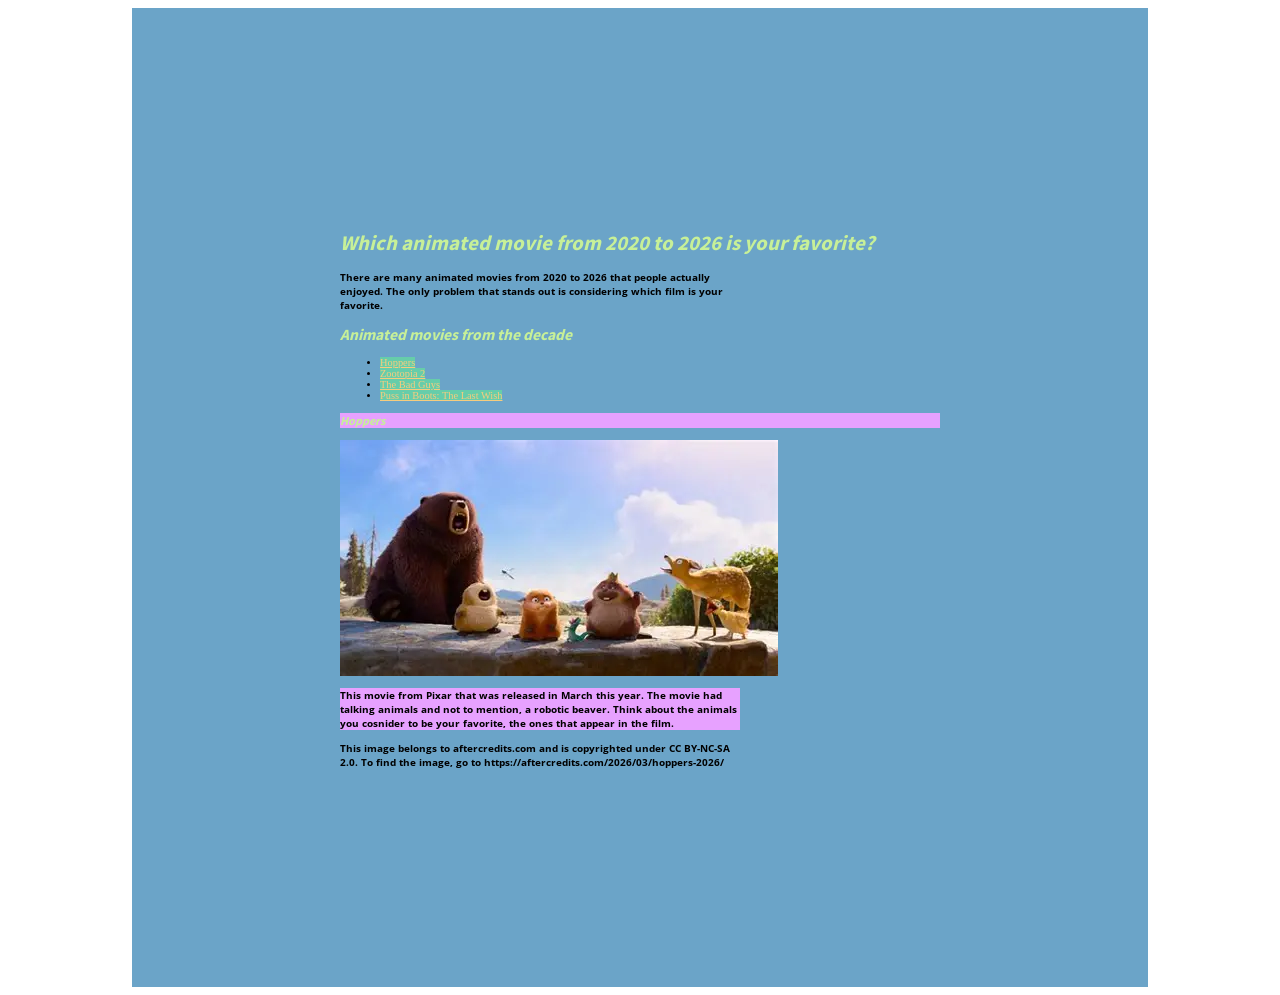
<file: index.html>
<!doctype html>
<html>
<head>
<meta charset="utf-8">
<meta name="author" content="Jeremy Perez">
<meta name="description" content="this is about the popular animated movies you might consider to be your favorite">
<title>Animated movies from 2020 to 2026 that are popular</title>
<link href="rules.css" rel="stylesheet" media="screen">
</head>

<body>
 <div id="m1">
<h1>Which animated movie from 2020 to 2026 is your favorite?</h1>
<p>There are many animated movies from 2020 to 2026 that people actually enjoyed. The only problem that stands out is considering which film is your favorite.</p>

<h2>Animated movies from the decade</h2>
<ul>

<li><a href="index.html">Hoppers</a></li>
<li><a href="zootopia.html">Zootopia 2</a></li>
<li><a href="badguys.html">The Bad Guys</a></li>
<li><a href="pussinboots2.html">Puss in Boots: The Last Wish</a></li>

</ul>
<h3 class="hoppers">Hoppers</h3>
<img src="images/hoppers.webp" alt="Hoppers">

<p class="hoppers">This movie from Pixar that was released in March this year. The movie had talking animals and not to mention, a robotic beaver. Think about the animals you cosnider to be your favorite, the ones that appear in the film.</p>

<p class="reference">This image belongs to aftercredits.com and is copyrighted under CC BY-NC-SA 2.0. To find the image, go to https://aftercredits.com/2026/03/hoppers-2026/</p>






</body>
</html>
</file>
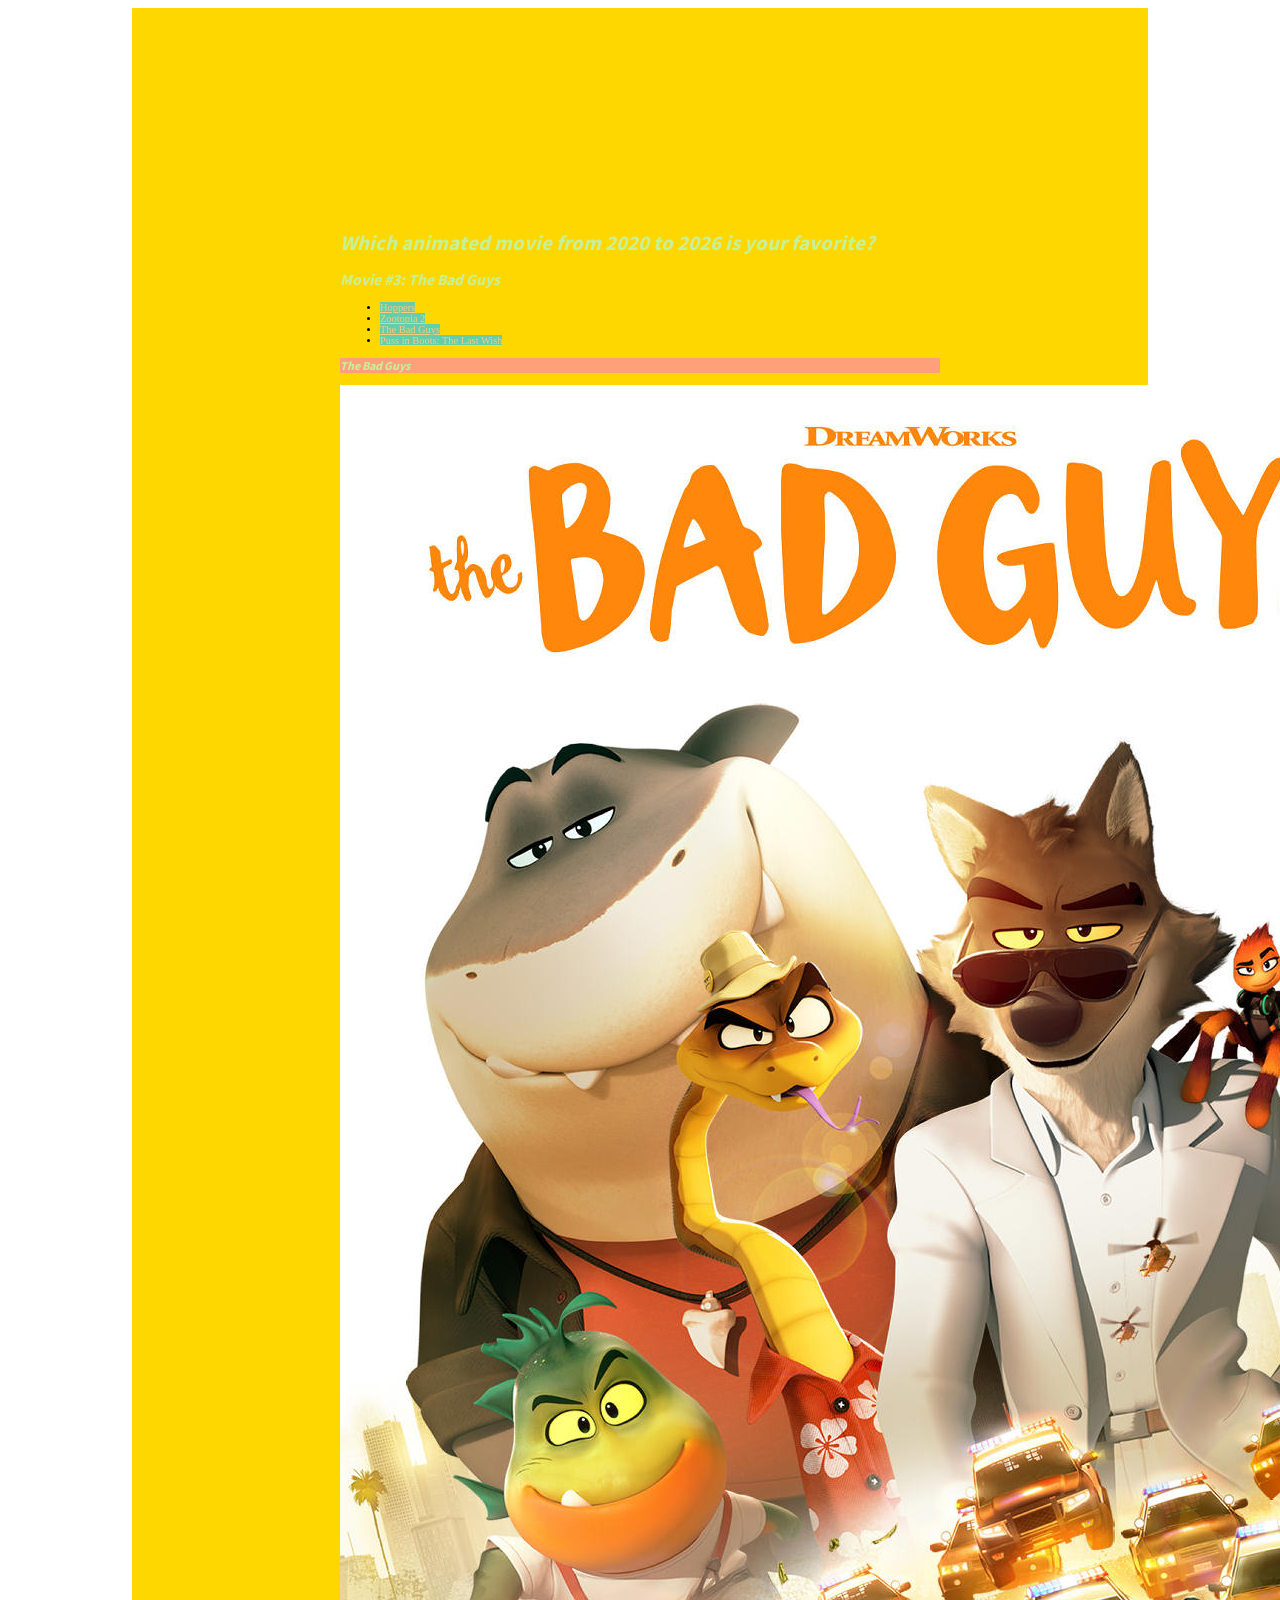
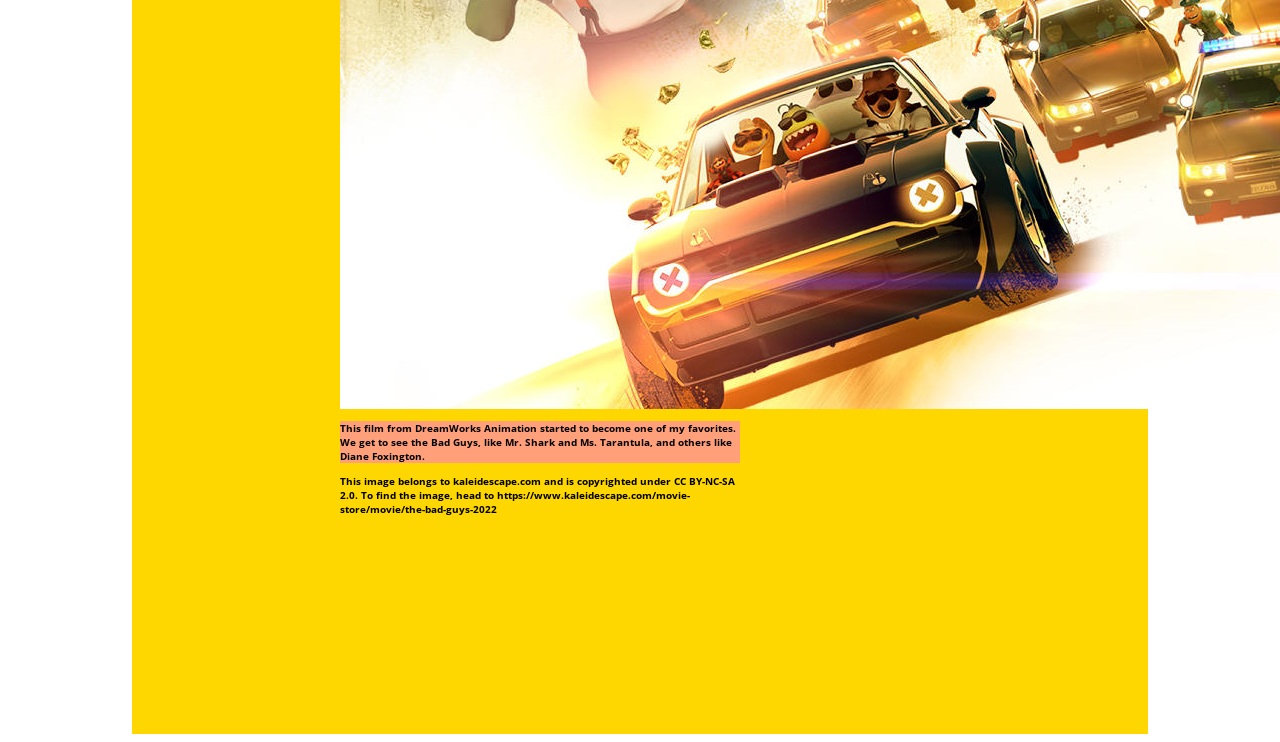
<file: badguys.html>
<!doctype html>
<html>
<head>
<meta charset="utf-8">
<meta name="author" content="Jeremy Perez">
<meta name="description" content="this is about the popular animated movies you might consider to be your favorite">
<title>Animated movies from 2020 to 2026 that are popular</title>
<link href="rules.css" rel="stylesheet" media="screen">
</head>

<body>
 <div  id="m3">
<h1>Which animated movie from 2020 to 2026 is your favorite?</h1>

<body>
    
<h2>Movie #3: The Bad Guys</h2>

<ul>

<li><a href="index.html">Hoppers</a></li>
<li><a href="zootopia.html">Zootopia 2</a></li>
<li><a href="badguys.html">The Bad Guys</a></li>
<li><a href="pussinboots2.html">Puss in Boots: The Last Wish</a></li>

</ul>
<h3 class="badguys">The Bad Guys</h3>
<img src="images/thebadguys.jpeg" alt="The Bad Guys">

<p class="badguys">This film from DreamWorks Animation started to become one of my favorites. We get to see the Bad Guys, like Mr. Shark and Ms. Tarantula, and others like Diane Foxington.</p>

<p class="reference">This image belongs to kaleidescape.com and is copyrighted under CC BY-NC-SA 2.0. To find the image, head to https://www.kaleidescape.com/movie-store/movie/the-bad-guys-2022</p>

</body>
</html>
</file>
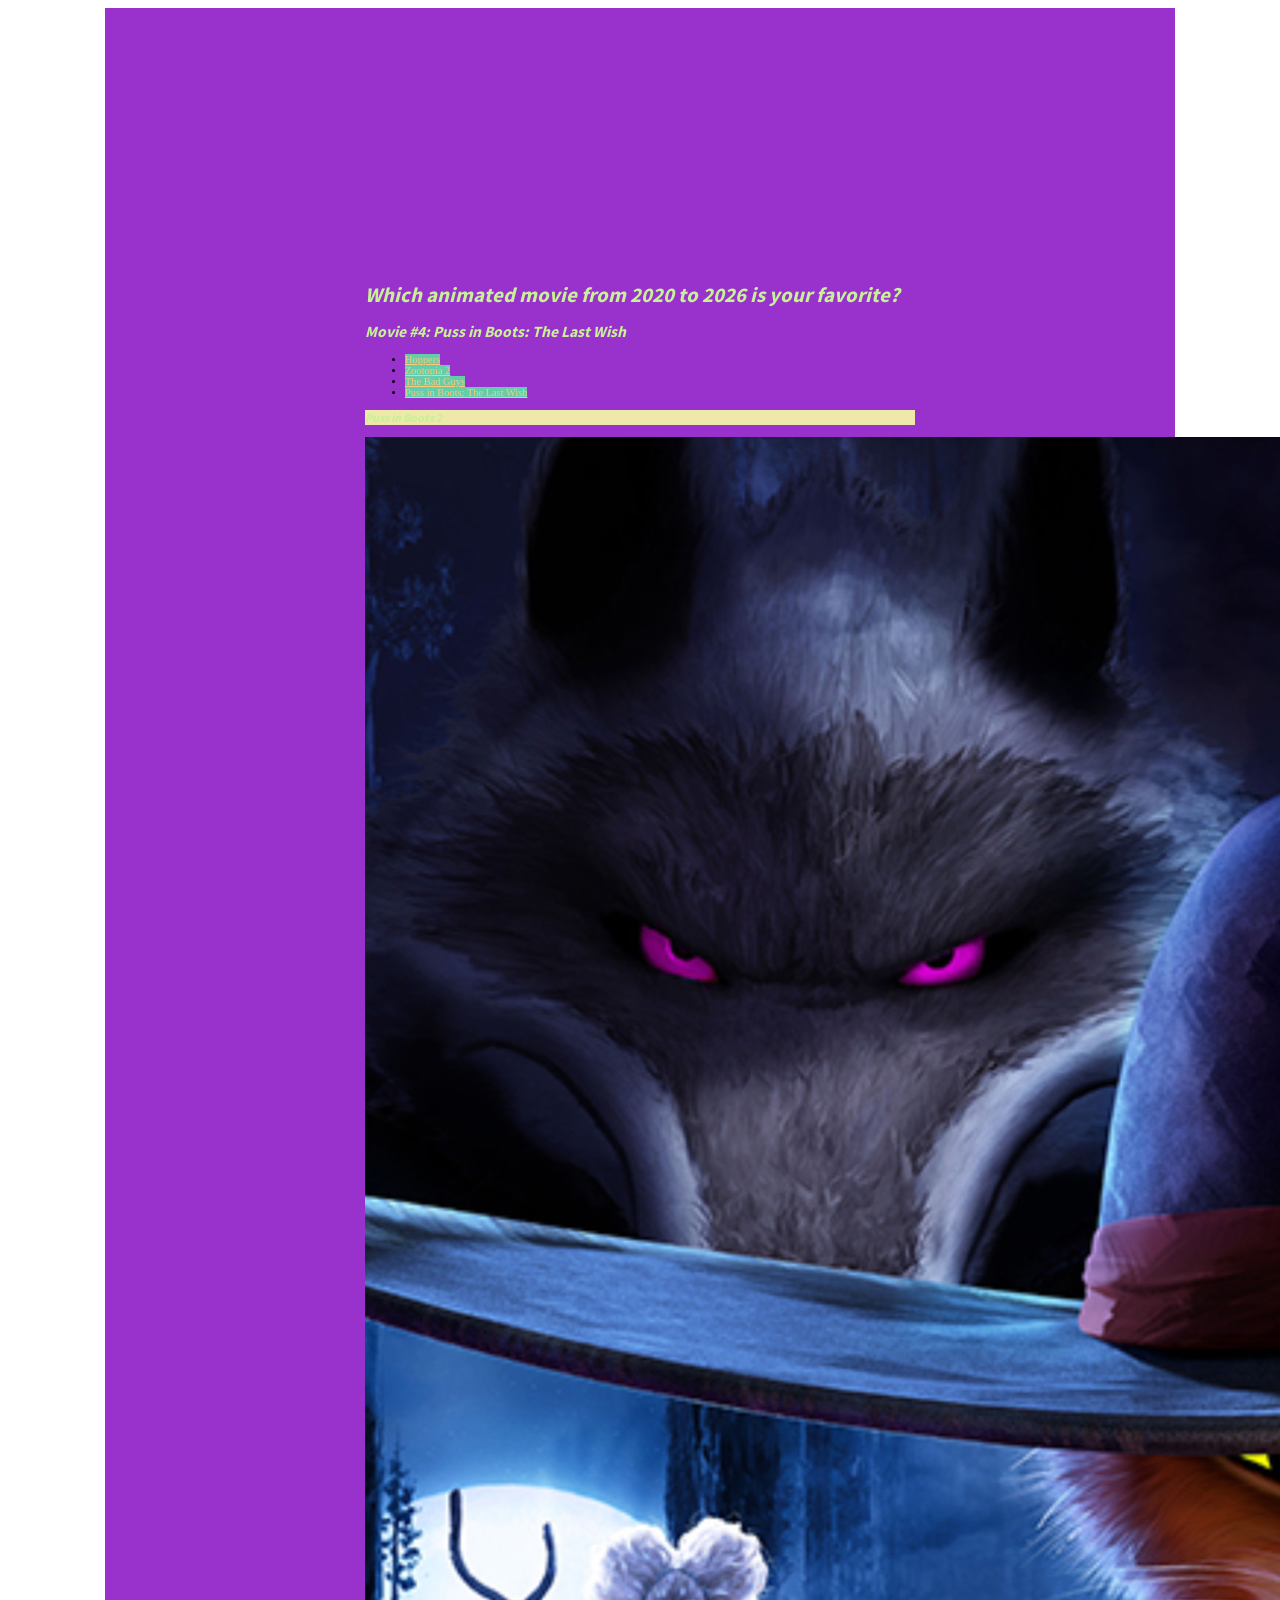
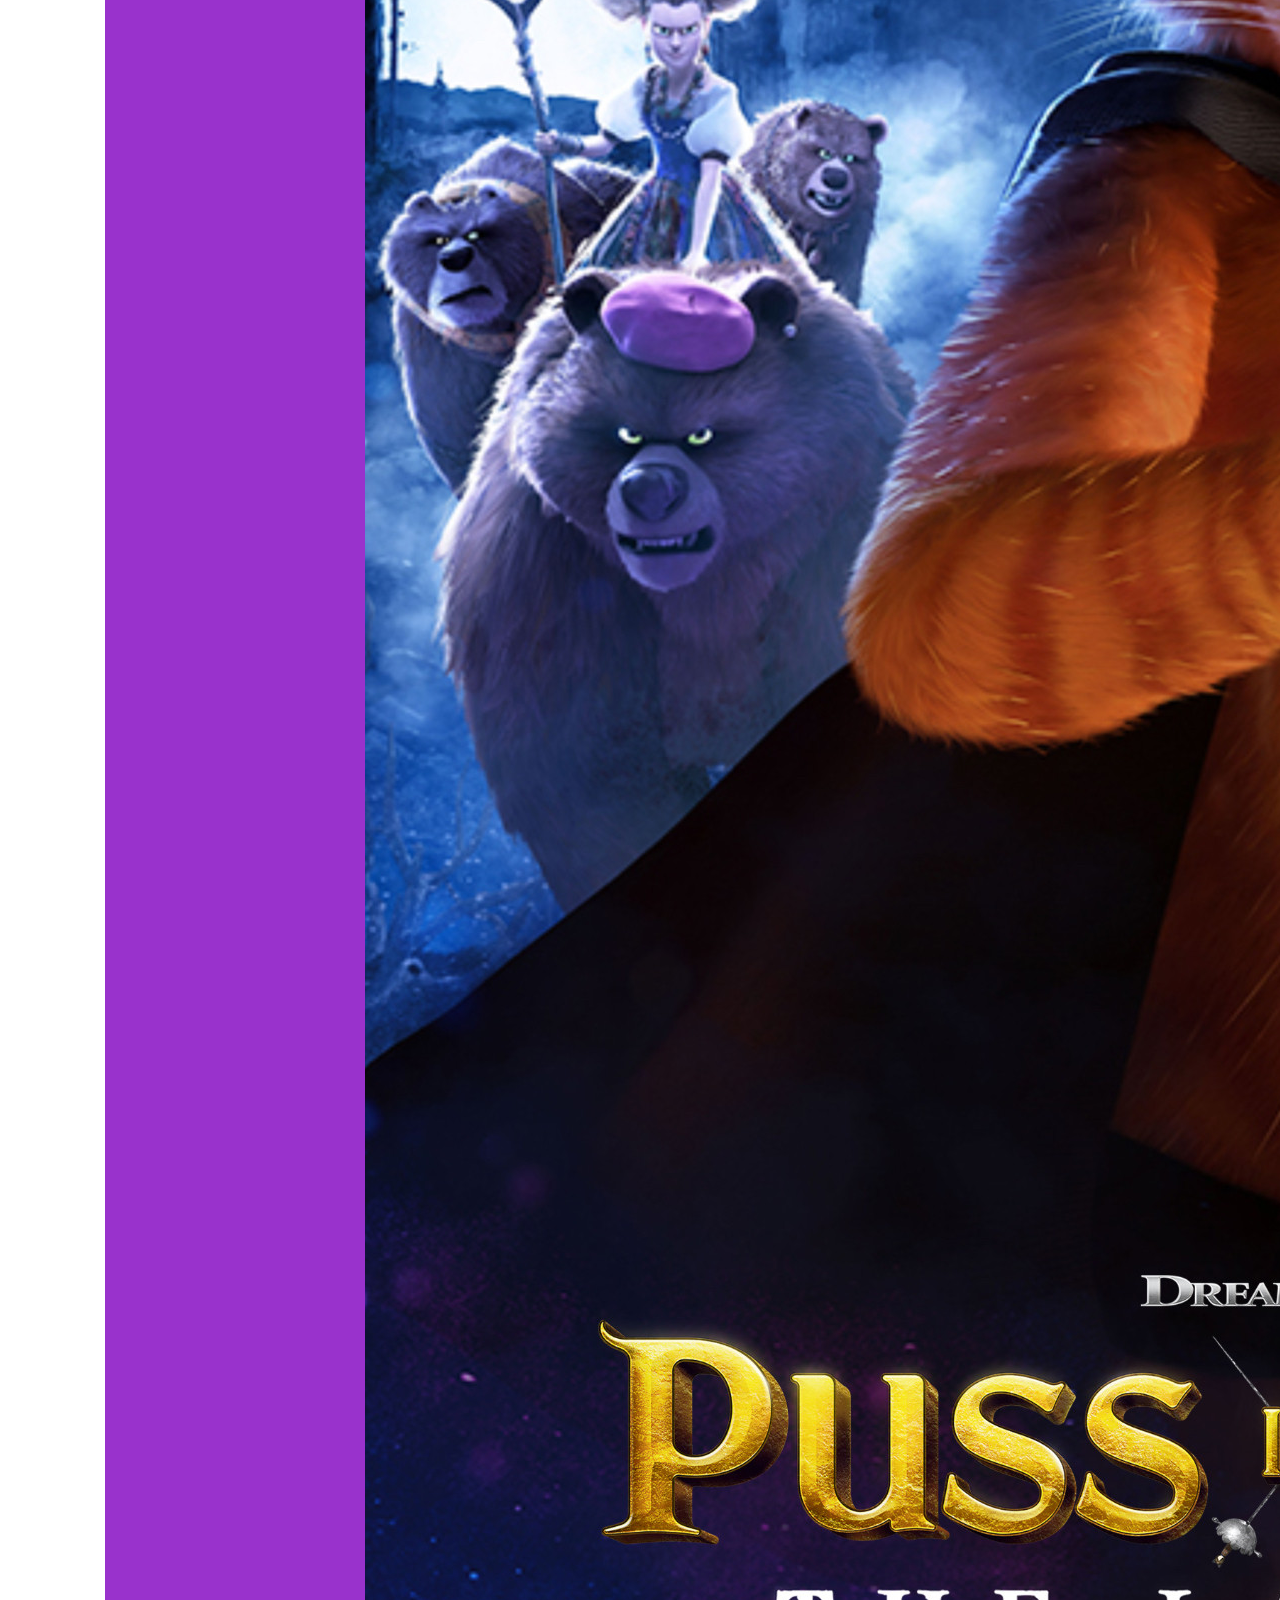
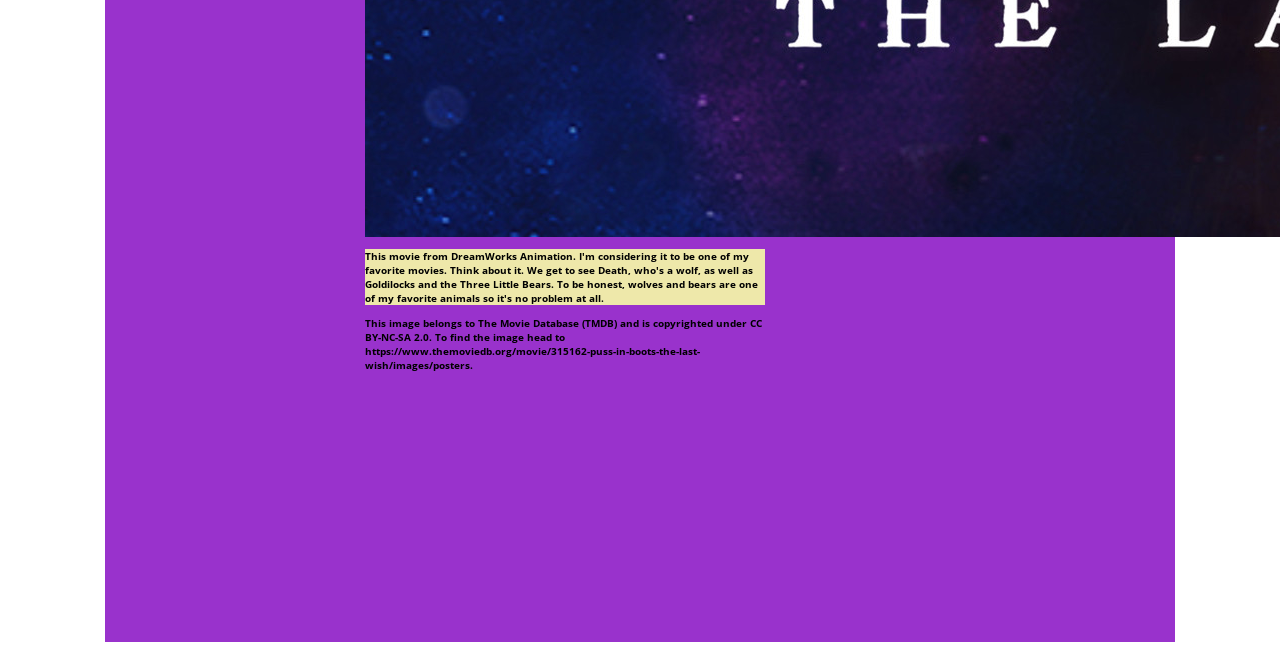
<file: pussinboots2.html>
<!doctype html>
<html>
<head>
<meta charset="utf-8">
<meta name="author" content="Jeremy Perez">
<meta name="description" content="this is about the popular animated movies you might consider to be your favorite">
<title>Animated movies from 2020 to 2026 that are popular</title>
<link href="rules.css" rel="stylesheet" media="screen">
</head>

<body>
 <div id="m4">
<h1>Which animated movie from 2020 to 2026 is your favorite?</h1>

<body>

<h2>Movie #4: Puss in Boots: The Last Wish</h2>

<ul>

<li><a href="index.html">Hoppers</a></li>
<li><a href="zootopia.html">Zootopia 2</a></li>
<li><a href="badguys.html">The Bad Guys</a></li>
<li><a href="pussinboots2.html">Puss in Boots: The Last Wish</a></li>

</ul>
<h3 class="pussinboots2">Puss in Boots 2</h3>
<img src="images/pussinboots2.jpeg" alt="Puss in Boots: The Last Wish">

<p class="pussinboots2">This movie from DreamWorks Animation. I'm considering it to be one of my favorite movies. Think about it. We get to see Death, who's a wolf, as well as Goldilocks and the Three Little Bears. To be honest, wolves and bears are one of my favorite animals so it's no problem at all.</p>

<p class="reference">This image belongs to The Movie Database (TMDB) and is copyrighted under CC BY-NC-SA 2.0. To find the image head to https://www.themoviedb.org/movie/315162-puss-in-boots-the-last-wish/images/posters.</p>

</body>
</html>
</file>
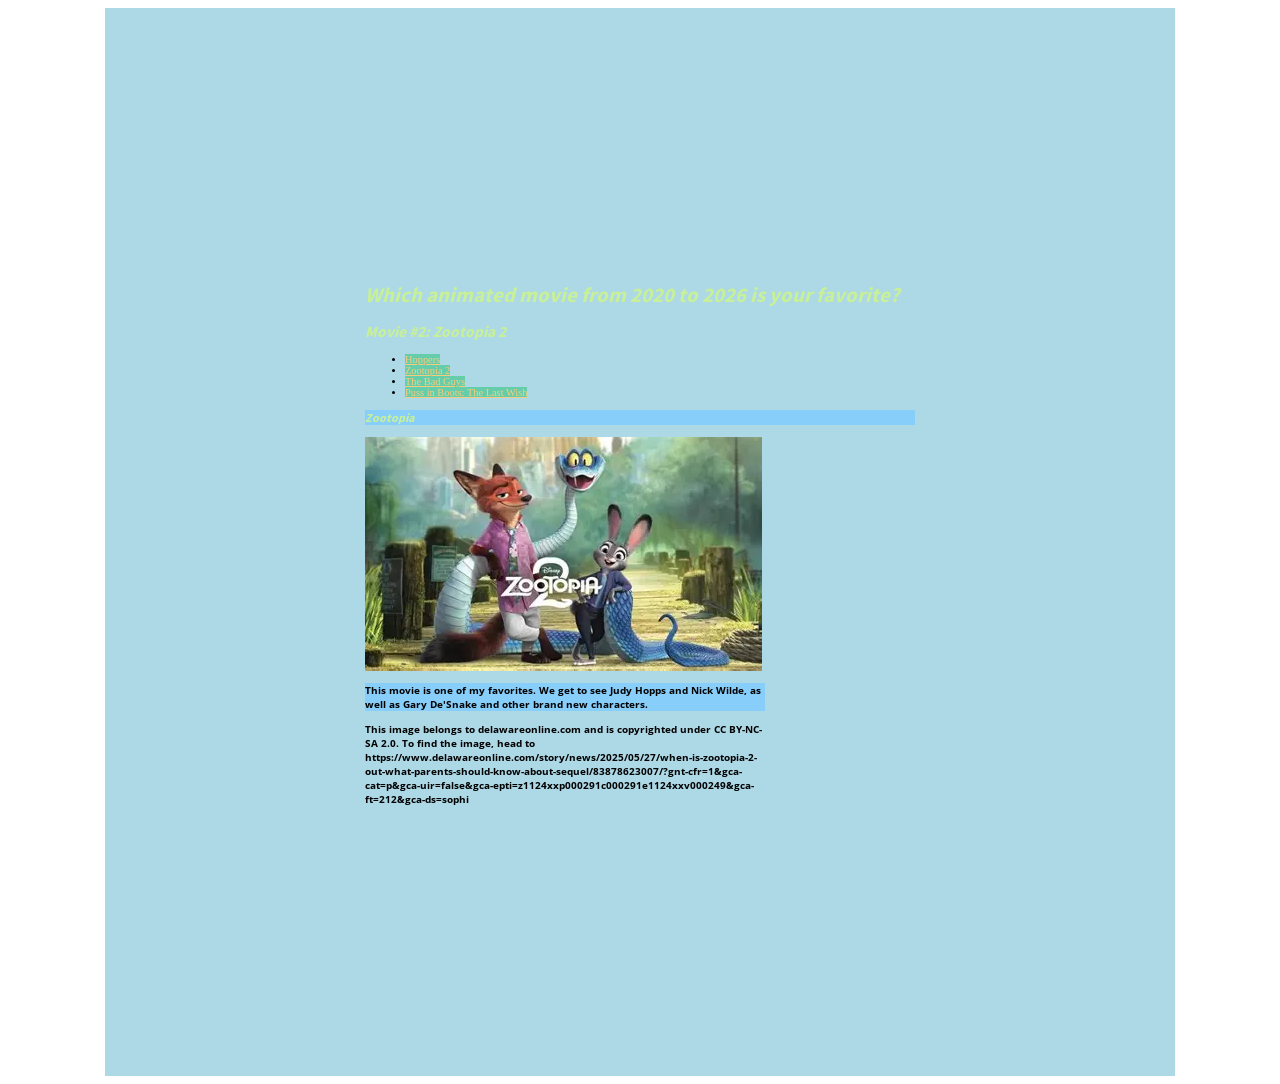
<file: zootopia.html>
<!doctype html>
<html>
<head>
<meta charset="utf-8">
<meta name="author" content="Jeremy Perez">
<meta name="description" content="this is about the popular animated movies you might consider to be your favorite">
<title>Animated movies from 2020 to 2026 that are popular</title>
<link href="rules.css" rel="stylesheet" media="screen">
</head>

<body>
 <div id="m2">
<h1>Which animated movie from 2020 to 2026 is your favorite?</h1>

<body>
    
<h2>Movie #2: Zootopia 2</h2>

<ul>

<li><a href="index.html">Hoppers</a></li>
<li><a href="zootopia.html">Zootopia 2</a></li>
<li><a href="badguys.html">The Bad Guys</a></li>
<li><a href="pussinboots2.html">Puss in Boots: The Last Wish</a></li>

</ul>
<h3 class="zootopia">Zootopia</h3>
<img src="images/zootopia2.webp" alt="Zootopia 2">

<p class="zootopia">This movie is one of my favorites. We get to see Judy Hopps and Nick Wilde, as well as Gary De'Snake and other brand new characters.</p>

<p class="reference">This image belongs to delawareonline.com and is copyrighted under CC BY-NC-SA 2.0. To find the image, head to https://www.delawareonline.com/story/news/2025/05/27/when-is-zootopia-2-out-what-parents-should-know-about-sequel/83878623007/?gnt-cfr=1&gca-cat=p&gca-uir=false&gca-epti=z1124xxp000291c000291e1124xxv000249&gca-ft=212&gca-ds=sophi</p>

</body>
</html>
</file>
<file: rules.css>
#m1 {width:600px;
     background-color: rgb(107, 164, 200);
     padding: 20rem;
     margin:auto;}

#m2 {width:550px;
     background-color: lightblue;
     padding: 25rem;
     margin:auto;}

#m3 {width:600px;
     background-color: gold;
     padding: 20rem;
     margin:auto;}

#m4 {width:550px;
     background-color: darkorchid;
     padding: 25rem;
     margin:auto;}

@font-face {
     font-family:probold;
     src: url(fonts/SourceSansPro-Bold.woff2);
}

@font-face {
     font-family:sourcebold;
     src: url(fonts/OpenSans-Bold.woff2);
}

html {font-size:65%;}

#container {width:750px;
            background-color: firebrick;
            padding: 18rem;
            margin:auto;}

h1,h2,h3 {color: rgb(199, 240, 152); 
      font-style:oblique;
      font-weight:500px;
      font-family:probold;
      font: size 14rem;}

.hoppers {background-color: rgb(231, 161, 255);}
.zootopia {background-color: lightskyblue;}
.badguys {background-color: lightsalmon;}
.pussinboots2 {background-color: palegoldenrod;}

p {font-family:sourcebold;
   width:400px;
   font: size 18em;}

a.reference {font: size 15em;
             width:350px;}


a:link {color: rgb(246, 204, 126);
        background-color: mediumaquamarine;}

a:visited {color: rgb(197, 247, 124);
           background-color: mediumturquoise;}
</file>
